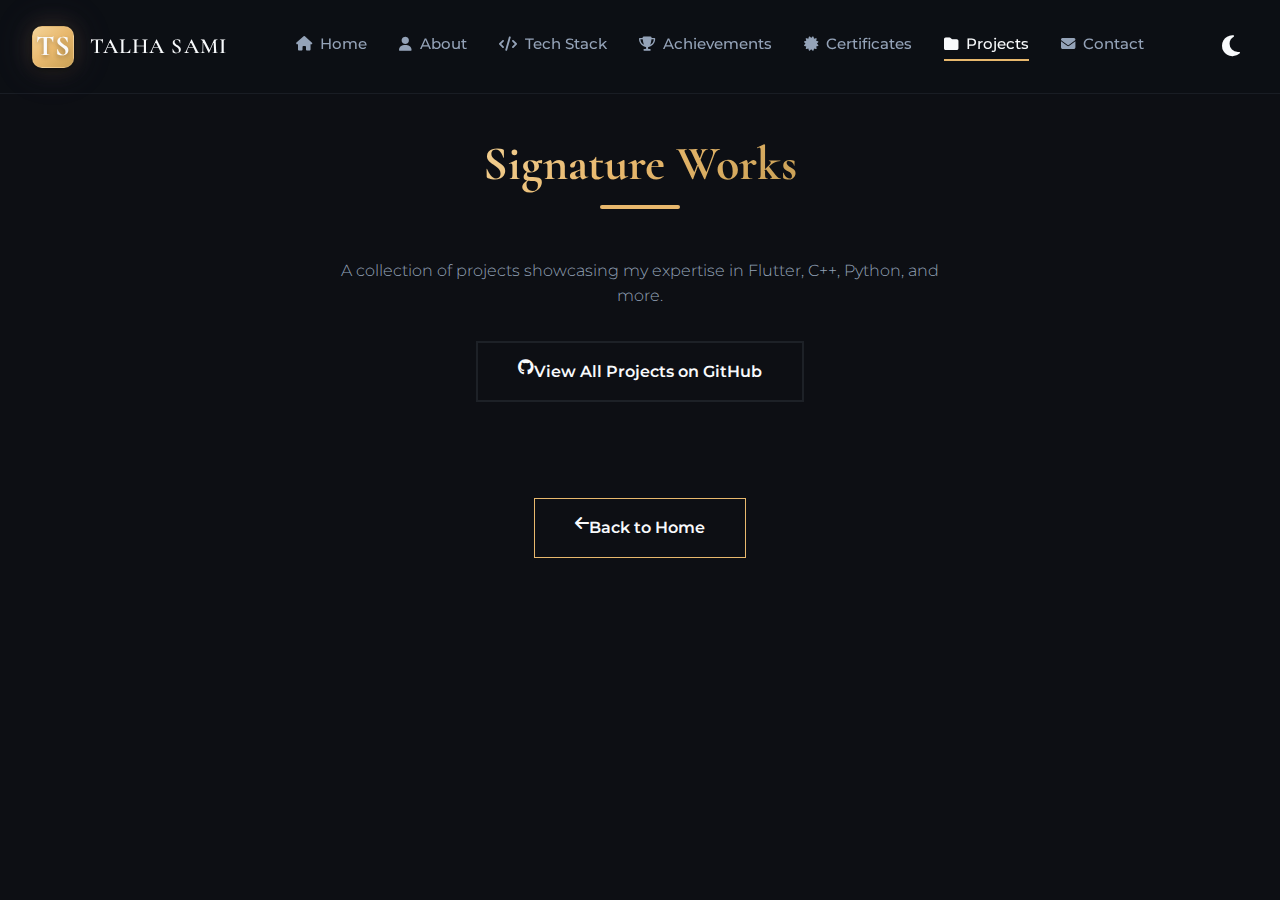
<file: projects.html>
<!DOCTYPE html>
<html lang="en">

<head>
    <meta charset="UTF-8">
    <meta name="viewport" content="width=device-width, initial-scale=1.0">
    <meta name="description"
        content="Talha Sami - Projects Portfolio showcasing Flutter, C++, Python, and Data Science projects.">
    <meta name="keywords"
        content="Talha Sami, Projects, Flutter, C++, Python, Data Science, Portfolio">
    <meta name="author" content="Talha Sami">
    <title>Projects | Talha Sami</title>

    <!-- Google Fonts - Premium Luxury Fonts -->
    <link rel="preconnect" href="https://fonts.googleapis.com">
    <link rel="preconnect" href="https://fonts.gstatic.com" crossorigin>
    <link
        href="https://fonts.googleapis.com/css2?family=Cormorant+Garamond:wght@300;400;500;600;700&family=Montserrat:wght@200;300;400;500;600;700;800&family=Fira+Code:wght@400;500&display=swap"
        rel="stylesheet">

    <link rel="stylesheet" href="css/styles.css">
    <link rel="stylesheet" href="https://cdnjs.cloudflare.com/ajax/libs/font-awesome/6.5.1/css/all.min.css">
    <link rel="icon" type="image/svg+xml" href="favicon.svg">
    
    <!-- Instant theme application to prevent flash -->
    <script>
        (function() {
            const savedTheme = localStorage.getItem('portfolio-theme');
            if (savedTheme !== 'light') {
                document.documentElement.classList.add('dark-theme');
            }
        })();
    </script>
</head>

<body>
    <!-- Particles Background -->
    <canvas id="particles-canvas"></canvas>
    
    <!-- Aurora Waves Background -->
    <div class="aurora-layer" aria-hidden="true">
        <div class="aurora-wave aurora-wave-1"></div>
        <div class="aurora-wave aurora-wave-2"></div>
        <div class="aurora-wave aurora-wave-3"></div>
    </div>

    <!-- Fixed Header -->
    <header id="main-header">
        <nav class="nav-container">
            <!-- Mobile Menu Toggle -->
            <button class="mobile-menu-toggle" id="mobile-menu-toggle" aria-label="Toggle menu">
                <span></span>
                <span></span>
                <span></span>
            </button>

            <div class="logo">
                <a href="index.html" class="logo-wrapper" style="text-decoration: none;">
                    <span class="logo-icon">TS</span>
                    <span class="logo-title">Talha Sami</span>
                </a>
            </div>

            <nav>
                <ul class="nav-menu" id="nav-menu">
                    <li><a href="index.html" class="nav-link"><i class="fas fa-home"></i> Home</a></li>
                    <li><a href="index.html#about" class="nav-link"><i class="fas fa-user"></i> About</a></li>
                    <li><a href="index.html#tech-stack" class="nav-link"><i class="fas fa-code"></i> Tech Stack</a></li>
                    <li><a href="index.html#achievements" class="nav-link"><i class="fas fa-trophy"></i> Achievements</a></li>
                    <li><a href="index.html#certificates" class="nav-link"><i class="fas fa-certificate"></i> Certificates</a></li>
                    <li><a href="projects.html" class="nav-link active"><i class="fas fa-folder"></i> Projects</a></li>
                    <li><a href="index.html#contact" class="nav-link"><i class="fas fa-envelope"></i> Contact</a></li>
                </ul>
            </nav>

            <button id="theme-toggle" class="theme-toggle" aria-label="Toggle theme">
                <i class="fas fa-moon"></i>
            </button>
        </nav>
    </header>

    <!-- Projects Section -->
    <section id="projects" class="projects-section" style="padding-top: 120px; min-height: 100vh;">
        <div class="container">
            <h2 class="section-title">Signature Works</h2>
            
            <p style="text-align: center; color: var(--text-secondary); margin-bottom: 2rem; max-width: 600px; margin-left: auto; margin-right: auto;">
                A collection of projects showcasing my expertise in Flutter, C++, Python, and more.
            </p>

            <!-- GitHub Profile Link -->
            <div style="text-align: center; margin-bottom: 3rem;">
                <a href="https://github.com/tlhasami" target="_blank" rel="noopener noreferrer" class="cta-button"
                    style="display: inline-flex;">
                    <i class="fab fa-github"></i> View All Projects on GitHub
                </a>
            </div>

            <div id="projects-grid" class="projects-grid">
                <!-- Projects will be loaded dynamically from projects-data.json -->
            </div>

            <!-- Back to Home -->
            <div style="text-align: center; margin-top: 3rem;">
                <a href="index.html" class="cta-button" style="display: inline-flex; background: transparent; border: 1px solid var(--gold-primary);">
                    <i class="fas fa-arrow-left"></i> Back to Home
                </a>
            </div>
        </div>
    </section>

    <!-- Back to Top Button -->
    <button id="back-to-top" class="back-to-top" aria-label="Back to top">
        <i class="fas fa-arrow-up"></i>
    </button>

    <script type="module" src="js/projects-page.js"></script>
</body>

</html>
</file>
<file: css/styles.css>
/* ==========================================
   PORTFOLIO CSS - MAIN ENTRY POINT
   ========================================== */

/* Base & Reset */
@import 'base/variables.css';
@import 'base/reset.css';
@import 'base/layout.css';
@import 'base/typography.css';

/* Components */
@import 'components/buttons.css';
@import 'components/cards.css';
@import 'components/nav.css';
@import 'components/animations.css';

/* Sections */
@import 'sections/hero.css';
@import 'sections/about.css';
@import 'sections/projects.css';
@import 'sections/contact.css';

/* Utilities */
@import 'utils/responsive.css';

/* ==========================================
   NATURE-INSPIRED BACKGROUND SYSTEM
   ========================================== */

body {
    position: relative;
}

body::before {
    content: '';
    position: fixed;
    top: 0;
    left: 0;
    width: 100%;
    height: 100%;
    z-index: -3;
    background: var(--bg-primary);
    transition: background var(--transition-slow);
}

/* Aurora Wave Layer */
.aurora-layer {
    position: fixed;
    top: 0;
    left: 0;
    width: 100%;
    height: 100%;
    z-index: -2;
    pointer-events: none;
    overflow: hidden;
}

.aurora-wave {
    position: absolute;
    width: 200%;
    height: 200%;
    top: -50%;
    left: -50%;
    opacity: 0.4;
    filter: blur(60px);
    animation: auroraFlow 25s ease-in-out infinite;
}

.aurora-wave-1 {
    background: radial-gradient(ellipse at 30% 20%, 
        rgba(167, 139, 250, 0.15) 0%, 
        transparent 50%);
    animation-delay: 0s;
}

.aurora-wave-2 {
    background: radial-gradient(ellipse at 70% 30%, 
        rgba(103, 232, 249, 0.12) 0%, 
        transparent 45%);
    animation-delay: -8s;
    animation-duration: 30s;
}

.aurora-wave-3 {
    background: radial-gradient(ellipse at 50% 70%, 
        rgba(232, 184, 109, 0.1) 0%, 
        transparent 50%);
    animation-delay: -15s;
    animation-duration: 35s;
}

@keyframes auroraFlow {
    0%, 100% {
        transform: translate(0, 0) rotate(0deg) scale(1);
    }
    25% {
        transform: translate(5%, -5%) rotate(3deg) scale(1.05);
    }
    50% {
        transform: translate(-3%, 3%) rotate(-2deg) scale(0.98);
    }
    75% {
        transform: translate(4%, 2%) rotate(2deg) scale(1.02);
    }
}

/* Firefly Container */
.fireflies-container {
    position: fixed;
    top: 0;
    left: 0;
    width: 100%;
    height: 100%;
    z-index: -1;
    pointer-events: none;
    overflow: hidden;
}

.firefly {
    position: absolute;
    width: 6px;
    height: 6px;
    border-radius: 50%;
    background: var(--gold-primary);
    box-shadow: 
        0 0 10px 2px rgba(232, 184, 109, 0.6),
        0 0 20px 4px rgba(232, 184, 109, 0.4),
        0 0 30px 6px rgba(232, 184, 109, 0.2);
    animation: fireflyFloat 15s ease-in-out infinite, fireflyGlow 3s ease-in-out infinite;
}

.firefly:nth-child(1) { top: 10%; left: 10%; animation-delay: 0s, 0s; animation-duration: 18s, 2.5s; }
.firefly:nth-child(2) { top: 20%; left: 80%; animation-delay: -3s, -0.5s; animation-duration: 22s, 3s; }
.firefly:nth-child(3) { top: 60%; left: 20%; animation-delay: -6s, -1s; animation-duration: 16s, 2.8s; }
.firefly:nth-child(4) { top: 80%; left: 70%; animation-delay: -9s, -1.5s; animation-duration: 20s, 3.2s; }
.firefly:nth-child(5) { top: 40%; left: 50%; animation-delay: -12s, -2s; animation-duration: 24s, 2.6s; }
.firefly:nth-child(6) { top: 70%; left: 40%; animation-delay: -4s, -0.8s; animation-duration: 19s, 3.5s; }
.firefly:nth-child(7) { top: 30%; left: 30%; animation-delay: -7s, -1.2s; animation-duration: 21s, 2.9s; }
.firefly:nth-child(8) { top: 50%; left: 85%; animation-delay: -10s, -1.8s; animation-duration: 17s, 3.1s; }
.firefly:nth-child(9) { top: 15%; left: 60%; animation-delay: -2s, -0.3s; animation-duration: 23s, 2.7s; }
.firefly:nth-child(10) { top: 85%; left: 15%; animation-delay: -8s, -1.3s; animation-duration: 25s, 3.3s; }

@keyframes fireflyFloat {
    0%, 100% {
        transform: translate(0, 0);
    }
    20% {
        transform: translate(40px, -60px);
    }
    40% {
        transform: translate(-30px, -100px);
    }
    60% {
        transform: translate(60px, -40px);
    }
    80% {
        transform: translate(-40px, -80px);
    }
}

@keyframes fireflyGlow {
    0%, 100% {
        opacity: 0.3;
        transform: scale(0.8);
    }
    50% {
        opacity: 1;
        transform: scale(1.2);
    }
}

/* Light mode adjustments */
:root:not(.dark-theme) .firefly {
    background: var(--gold-secondary);
    box-shadow: 
        0 0 8px 2px rgba(201, 160, 85, 0.5),
        0 0 16px 4px rgba(201, 160, 85, 0.3),
        0 0 24px 6px rgba(201, 160, 85, 0.15);
}

:root:not(.dark-theme) .aurora-wave {
    opacity: 0.25;
}

/* Particles Background */
#particles-canvas {
   position: fixed;
   top: 0;
   left: 0;
   width: 100%;
   height: 100%;
   z-index: -1;
   pointer-events: none;
   background: transparent;
}
</file>
